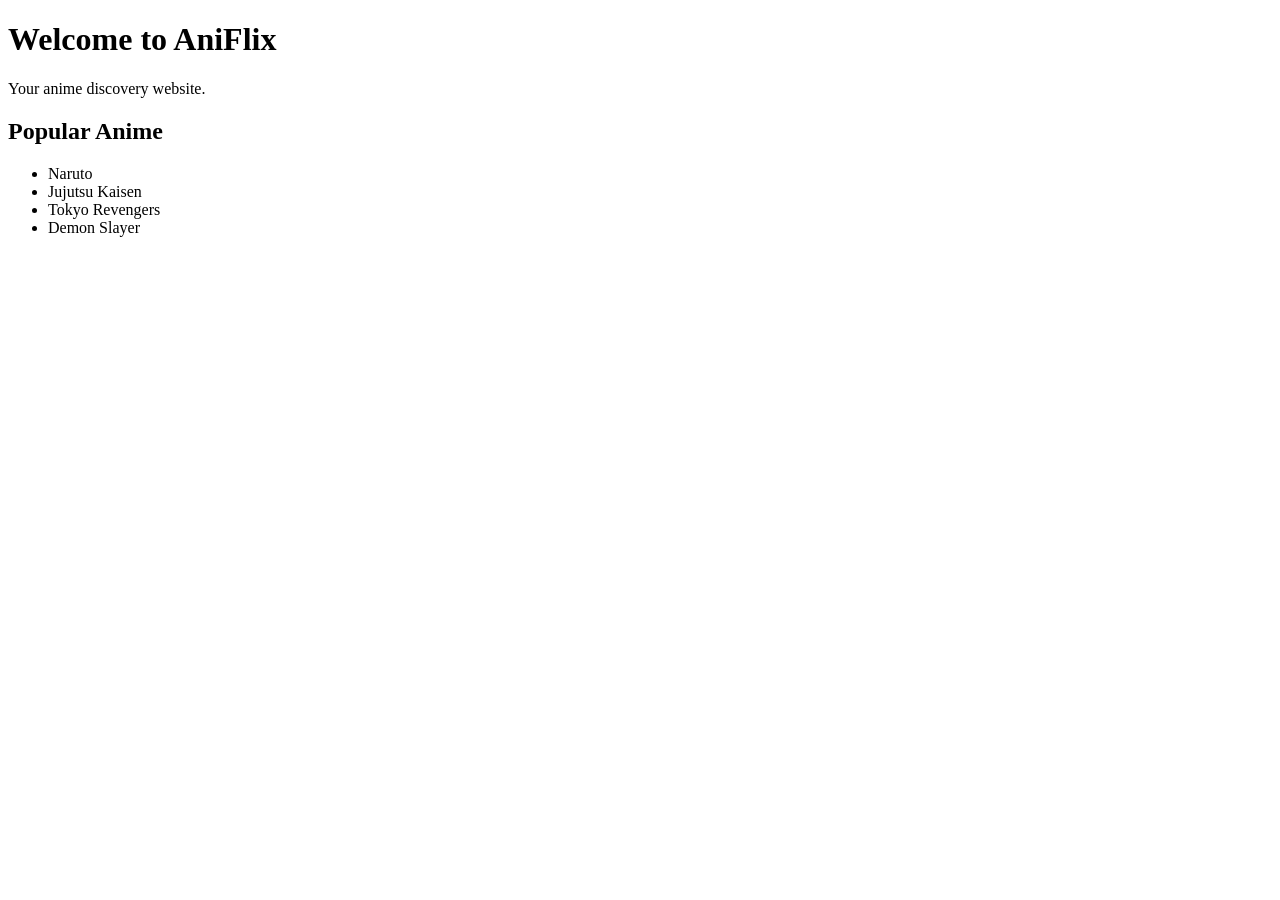
<file: Index.html>
<!DOCTYPE html>
<html>
<head>
<title>AniFlix</title>
</head>

<body>
<h1>Welcome to AniFlix </h1>
<p>Your anime discovery website.</p>

<h2>Popular Anime</h2>
<ul>
<li>Naruto</li>
<li>Jujutsu Kaisen</li>
<li>Tokyo Revengers</li>
<li>Demon Slayer</li>
</ul>

</body>
</html>
</file>
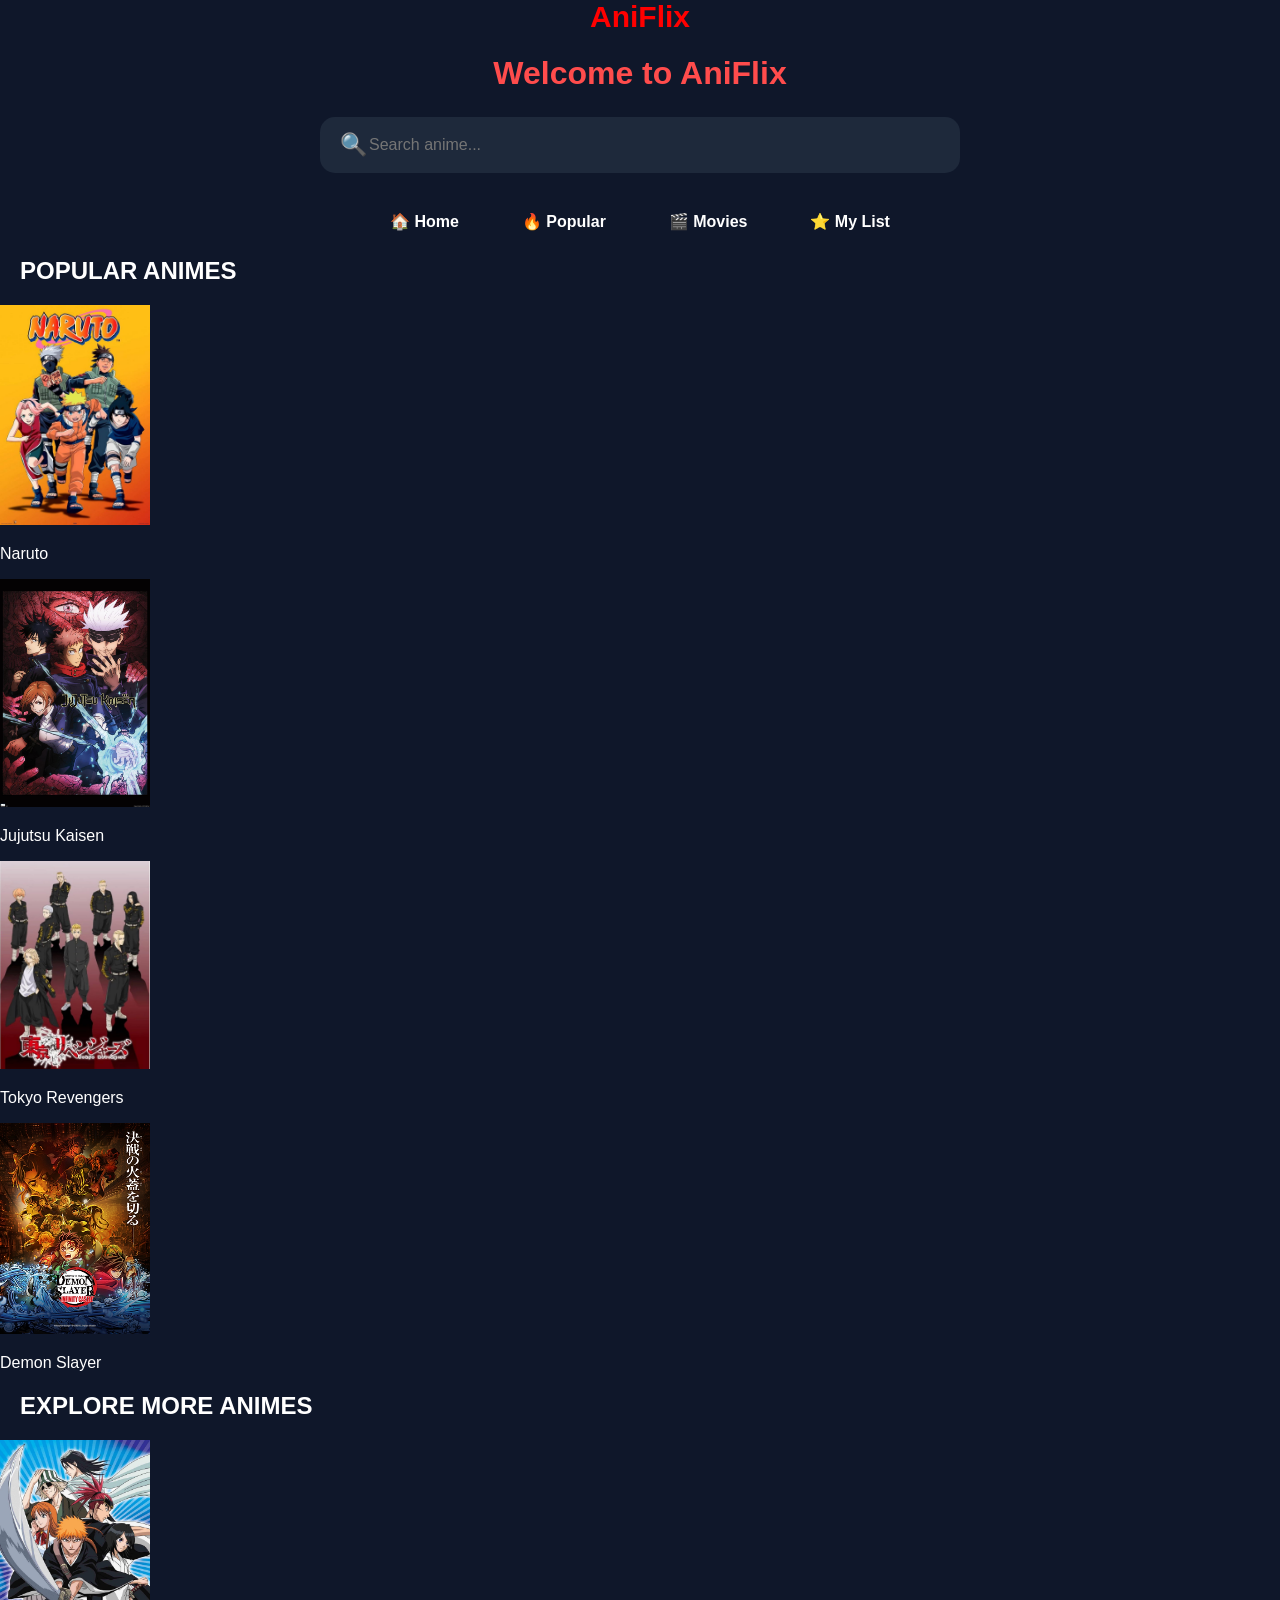
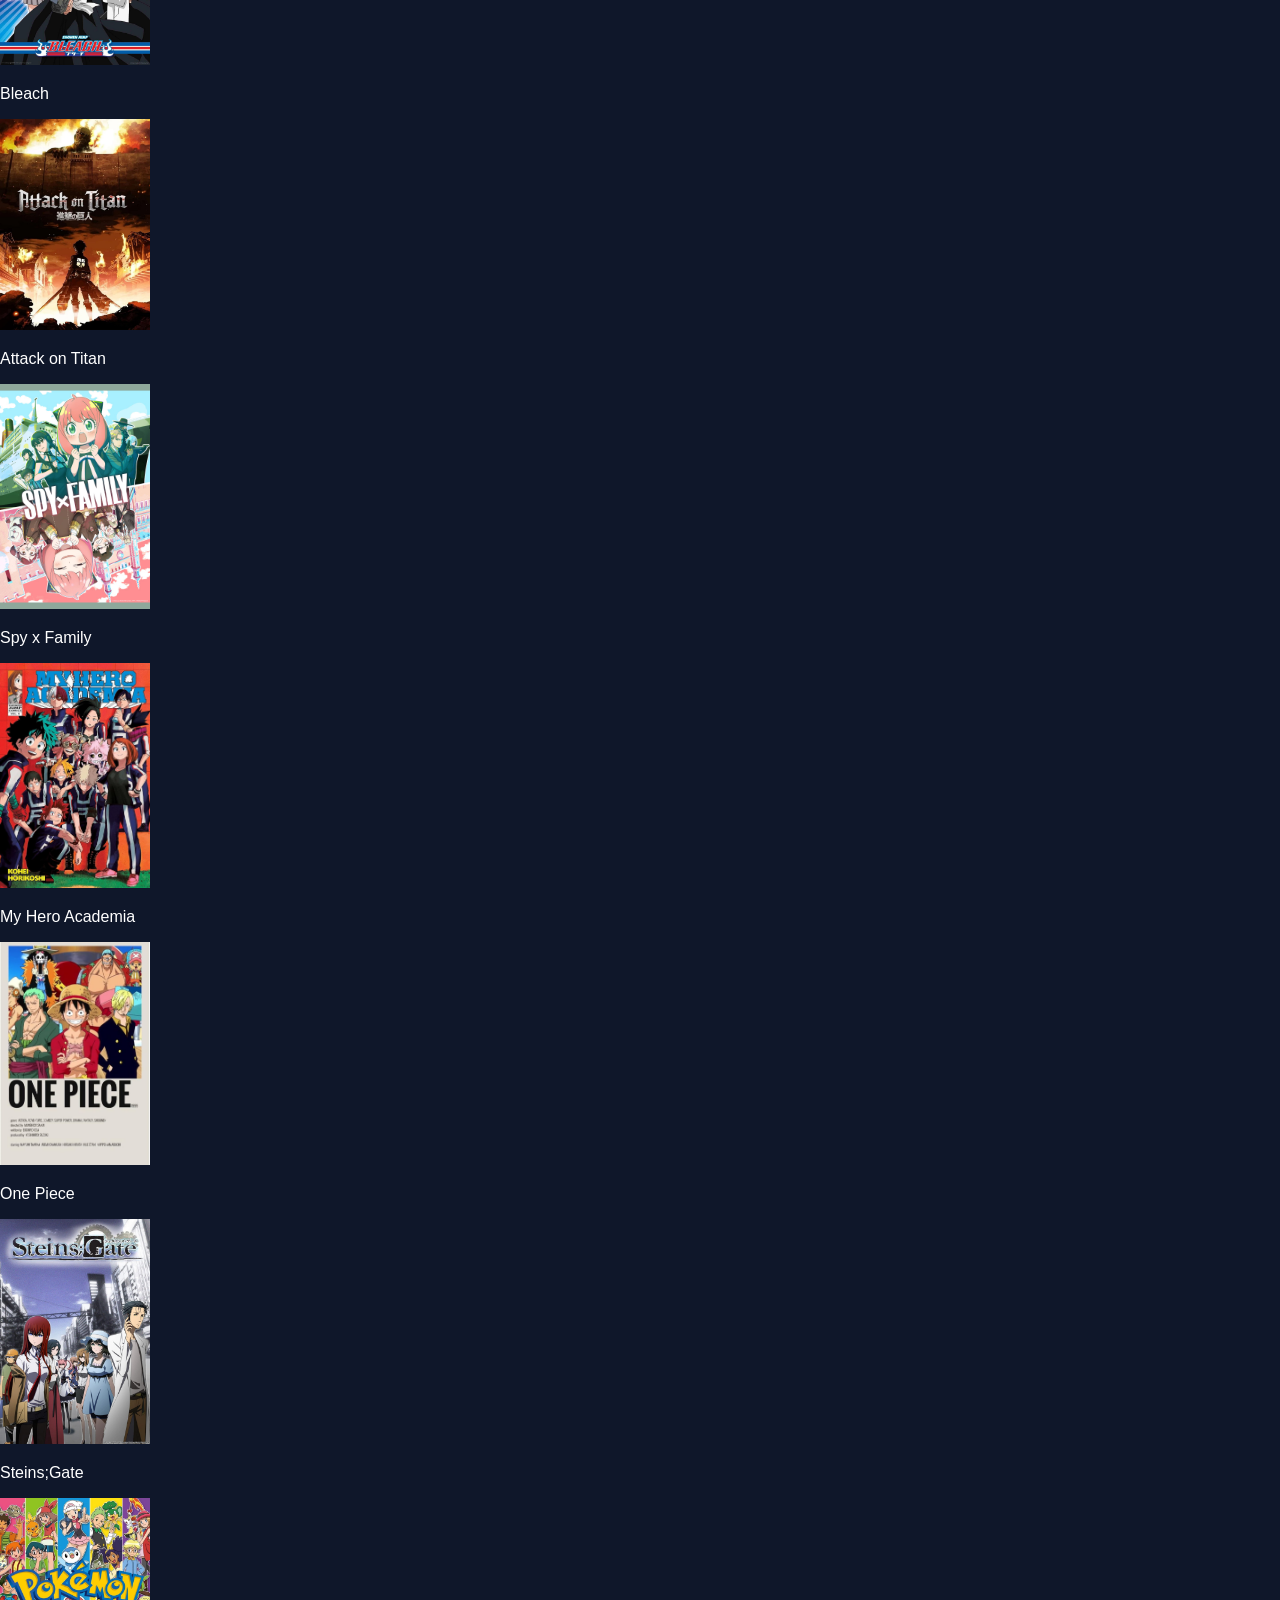
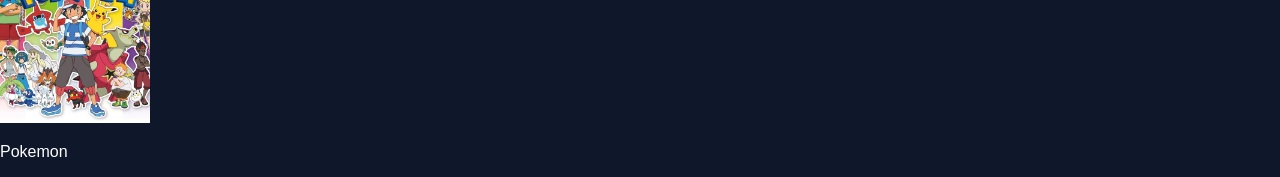
<file: index.html>
<!DOCTYPE html>
<html>
<head>
  <link rel="stylesheet" href="style.css">
  <title>AniFlix</title>
</head>

<body>
<div class="header">
  <h1 class="logo">AniFlix</h1>
  
  <h1>Welcome to AniFlix</h1>
  <h1 Watch your favourite anime for free</h1>

    <div class="search-box">
  <span class="search-icon">🔍</span>
  <input type="text" id="search" placeholder="Search anime..." onkeyup="searchAnime()">
    </div>
    
  <div class="nav">
  <a href="#">🏠 Home</a>
  <a href="#">🔥 Popular</a>
  <a href="#">🎬 Movies</a>
  <a href="#">⭐ My List</a>
  </div>
</div>

<h2>POPULAR ANIMES</h2>

<img src="naruto.jpg" width="150">
<p>Naruto</p>

<img src="jujutsu.jpg" width="150">
<p>Jujutsu Kaisen</p>

<img src="tokyo.jpg" width="150">
<p>Tokyo Revengers</p>

<img src="demon.jpg" width="150">
<p>Demon Slayer</p>
  
<h2>EXPLORE MORE ANIMES</h2>

<img src="bleach.jpg" width="150">
<p>Bleach</p>

<img src="aot.jpg" width="150">
<p>Attack on Titan</p>

<img src="spy.jpg" width="150">
<p>Spy x Family</p>

<img src="mha.jpg" width="150">
<p>My Hero Academia</p>

<img src="onepiece.jpg" width="150">
<p>One Piece</p>

<img src="steins.jpg" width="150">
<p>Steins;Gate</p>

<img src="pokemon.jpg" width="150">
<p>Pokemon</p>
  
</body>
</html>
</file>
<file: style.css>
body {
  background-color: #0f172a;
  color: white;
  font-family: Arial, sans-serif;
  margin: 0;
}

h1 {
  text-align: center;
  color: #ff4c4c;
}

h2 {
  margin-left: 20px;
}

.container {
  display: flex;
  flex-wrap: wrap;
  justify-content: center;
}
..header {
  display: flex;
  justify-content: space-between;
  align-items: center;
  background-color: black;
  padding: 10px 20px;

  position: sticky;
  top: 0;
  z-index: 1000;
}

.logo {
  color: red;
  font-size: 30px;
  font-weight: bold;
  margin: 0;
}

.nav a {
  color: white;
  text-decoration: none;
  margin: 0 15px;
  font-size: 16px;
  padding: 8px 12px;
  border-radius: 5px;
  transition: 0.3s;
}
.nav a:hover {
  background-color: #222;
  color: red;
  }
.search-box {
  display: flex;
  align-items: center;
  background-color: #1e293b;
  padding: 15px 20px;   /* bigger padding */
  border-radius: 15px;
  width: 95%;           /* more width */
  max-width: 600px;     /* clean limit */
  margin: 25px auto;
}

.search-icon {
  font-size: 22px;
}

#search {
  border: none;
  outline: none;
  background: transparent;
  color: white;
  font-size: 16px;
  width: 100%;
}

.search-box:focus-within {
  box-shadow: 0 0 10px red;
}
.nav a:hover {
  background-color: #222;
  color: red;
  transform: scale(1.1);
  }

.card {
  background-color: #1e293b;
  margin: 15px;
  padding: 10px;
  border-radius: 10px;
  width: 150px;
  text-align: center;
  transition: transform 0.3s;
}

.card:hover {
  transform: scale(1.1);
}

.card img {
  width: 100%;
  border-radius: 10px;
}
.login-box {
  width: 300px;
  margin: 100px auto;
  background-color: #1e293b;
  padding: 20px;
  border-radius: 10px;
  text-align: center;
}

.login-box h1 {
  color: red;
}

.login-box input {
  width: 90%;
  padding: 10px;
  border-radius: 5px;
  border: none;
}

.login-box button {
  width: 100%;
  padding: 10px;
  background-color: red;
  border: none;
  color: white;
  border-radius: 5px;
  cursor: pointer;
}

.login-box button:hover {
  background-color: darkred;
}
</file>
